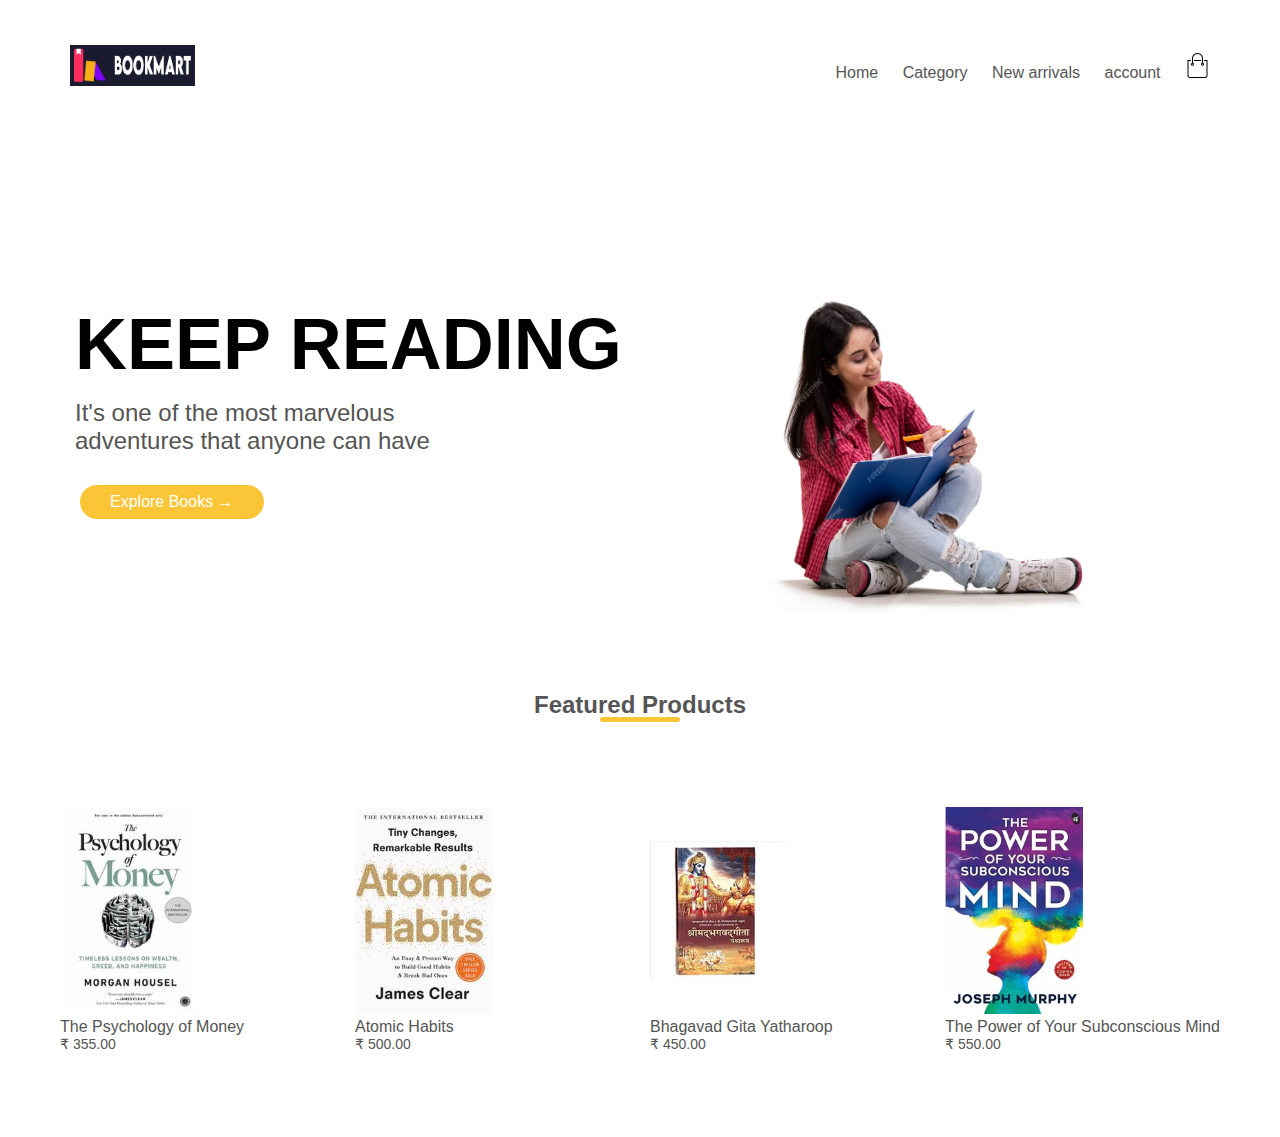
<file: index.html>
<!DOCTYPE html>
<html lang="en">
    <head>
        <meta charset="UTF-8">
        <title>BOOKSTORE</title>
        <link rel="stylesheet" href="style.css">
    </head>
    <body>
        <div class="header">
            <div class="container">
                <div class="navbar">
                    <div class="logo">
                        <a href="index.html"><img src="images/logo.png" width="125px"></a>
                    </div>
                    <nav>
                        <ul>
                            <li><a href="index.html">Home</a></li>
                            <li><a href="">Category</a></li>
                            <li><a href="">New arrivals</a></li>
                            <li><a href="account.html">account</a></li>
                            <img src="images/cart.png" width="25px" height="25px">
                        </ul>
                    </nav>
        
                </div>
                <div class="row">
                    <div class="col-2">
                        <h1>KEEP READING</h1>
                        <p>It's one of the most marvelous <br>adventures that anyone can have</p>
                        <a href="" class="btn">Explore Books &#8594;</a>
                    </div>
                    <div class="col-2">
                        <img src="images/read.png">
                    </div>
                </div>
            </div>
        </div>
    <!----featured products--->
        <div class="small-container">
            <h2 class="title">Featured Products</h2>
            <div class="row">

                <div class="col-4">
                    <img src="images/The-Psychology-of-Money.png">
                <h4>The Psychology of Money</h4>
                <p> &#8377; 355.00  </p>
                </div>
                
                <div class="col-4">
                    <img src="images/atomic-habits.png">
                <h4>Atomic Habits</h4>
                <p> &#8377; 500.00  </p>
                </div>

                <div class="col-4">
                    <img src="images/Bhagavad-Gita-Yatharoop (2).png">
                <h4>Bhagavad Gita Yatharoop</h4>
                <p> &#8377; 450.00  </p>
                </div>

                <div class="col-4">
                    <img src="images/The-Power-of-Your-Subconscious-Mind.png">
                <h4>The Power of Your Subconscious Mind</h4>
                <p> &#8377; 550.00  </p>
                </div>
            </div>
        </div>
    </body>
</html>
</file>
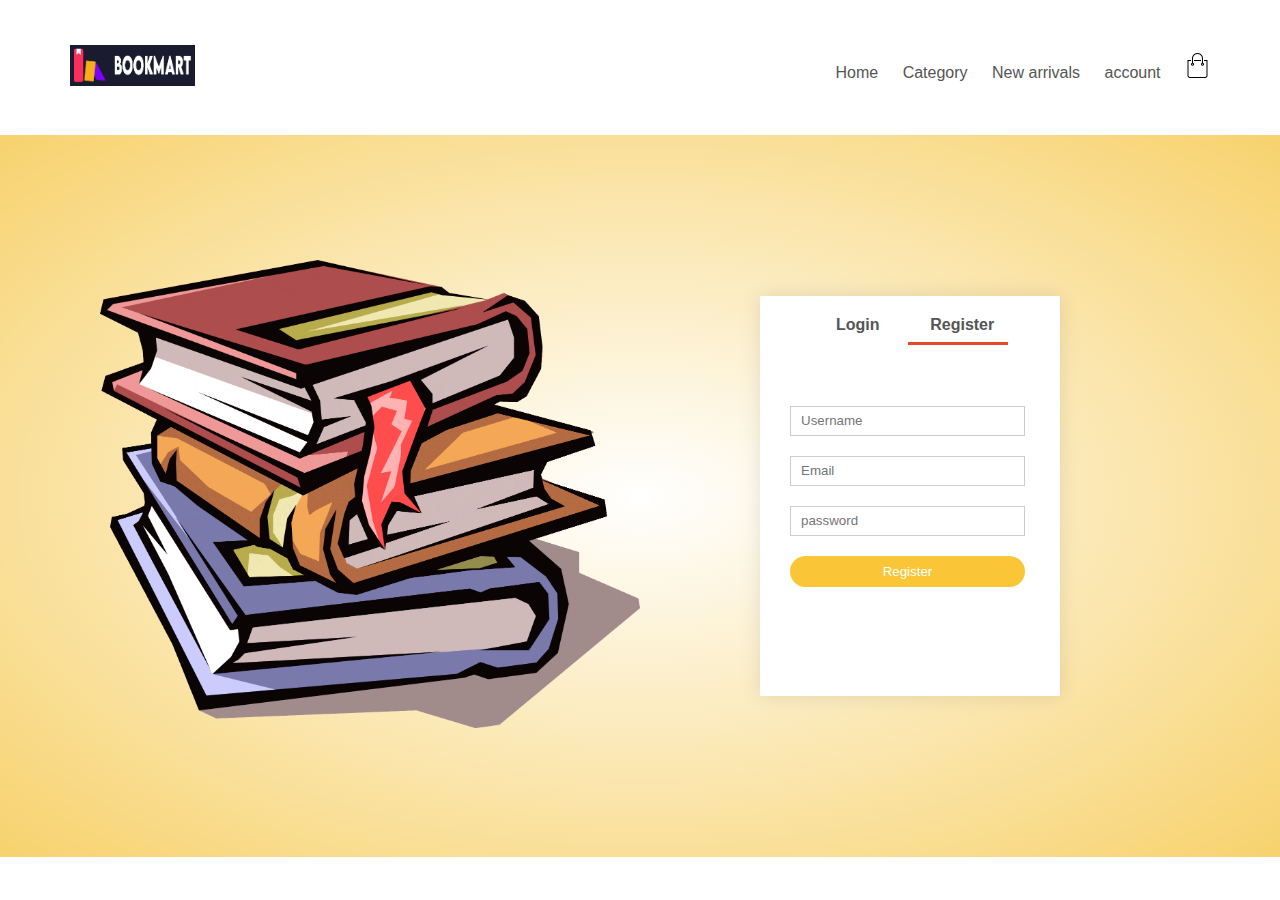
<file: account.html>
<!DOCTYPE html>
<html lang="en">
    <head>
        <meta charset="UTF-8">
        <title>BOOKSTORE</title>
        <link rel="stylesheet" href="style.css">
    </head>
    <body>
        <div class="header">
            <div class="container">
                <div class="navbar">
                    <div class="logo">
                        <a href="index.html"><img src="images/logo.png" width="125px"></a>
                    </div>
                    <nav>
                        <ul>
                            <li><a href="index.html">Home</a></li>
                            <li><a href="">Category</a></li>
                            <li><a href="">New arrivals</a></li>
                            <li><a href="">account</a></li>
                            <img src="images/cart.png" width="25px" height="25px">
                        </ul>
                    </nav>
         
                </div>

            </div>
        </div>
        <div class="account-page">
            <div class="container">
                <div class="row">
                    <div class="col-2">
                        <img src="images/login.png" width="600px";>
                    </div>
                    <div class="col-2">
                        <div class="form-container">
                            <div class="form-btn">
                                <span onclick="login()">Login</span>
                                <span onclick="register()">Register</span>
                                <hr id="Indicator">
                            </div>
                                <form id="LoginForm">
                                    <input type="text" placeholder="Username">
                                    <input type="password" placeholder="password">
                                    <button type="submit" class="btn">Login</button>
                                    <a href="">Forgot password ?</a>
                                </form>
                                <form id="RegForm">
                                    <input type="text" placeholder="Username">
                                    <input type="email" placeholder="Email">
                                    <input type="password" placeholder="password">
                                    <button type="submit" class="btn">Register</button>
                                </form>
                           
                        </div>
                    </div>
                </div>
            </div>
        </div>
        <!---------js for toggle form--------->
        <script>
            var LoginForm = document.getElementById("LoginForm")
            var RegForm = document.getElementById("RegForm")
            var Indicator = document.getElementById("Indicator")

                function register() {
                    RegForm.style.transform = "translateX(0px)";
                    LoginForm.style.transform = "translateX(0px)";
                    Indicator.style.transform = "translateX(100px)";
                }
                function login() {
                    RegForm.style.transform = "translateX(300px)";
                    LoginForm.style.transform = "translateX(300px)";
                    Indicator.style.transform = "translateX(0px)";
                }
        </script>

        </body>
</html>
</file>
<file: style.css>
*{
    margin: 0;
    padding: 0;
    box-sizing: border-box;
}

body{
    font-family: 'poppins', sans-serif;
}
.navbar{
display: flex;
align-items: center;
padding: 20px;
}
nav{
    flex: 1;
    text-align: right;
}
nav ul{
    display: inline-block;
    list-style-type: none;
}
nav ul li{
    display: inline-block;
    margin-right: 20px;
}
a{
    text-decoration: none;
    color: #555;
}
p{
    color: #555;
}
.container{
    max-width: auto;
    margin: 25px;
    padding-left: 25px;
    padding-right: 25px;
}
.row{
    display: flex;
    align-items: center;
    flex-wrap: wrap;
    justify-content: space-around;
}
.col-2{
    flex-basis: 50%;
    min-width: 300px;
}
.col-2 img{
    max-width: 100%;
    padding: 50px 0;
}
.col-2 h1{
    font-size: 72px;
    line-height: 60px;
    margin: 25px 0;
    padding-left: 25px;
}
.col-2{
    p{
        font-size: 24px;
        padding-left: 25px;
    }
}
.btn{
    display: inline-block;
    background: #fac637;
    color: #fff;
    padding: 8px 30px;
    margin: 30px 30px;
    border-radius: 30px;
    transition: background 0.5s;
}
.btn:hover{
    background: #a07500;
}
.header .row{
    margin-top: 60px;
}
.small-container{
    max-width: auto;
    margin: 25px;
    padding-left: 25px;
    padding-right: 25px;
}
.col-4{
    flex-basis: 25%;
    padding: 10px;
    min-width: 200px;
    margin-bottom: 50px;
}
.col-4 img{
    width: 50%;
}

.title{
    text-align: center;
    margin: 0 auto 80px;
    position: relative;
    line-height: 25px;
    color: #555;
}
.title::after{
    content: '';
    background: #fac637;
    width: 80px;
    height: 5px;
    border-radius: 5px;
    position: absolute;
    bottom: -5px;
    left: 50%;
    transform: translateX(-50%);
}
h4{
    color: #555;
    font-weight: normal;
}
.col-4 p{
    font-size: 14px;
}

/*----------account-page-------------*/

.form-container{
    background: #fff;
    width: 300px;
    height: 400px;
    position: relative;
    text-align: center;
    padding: 20px 0;
    margin: auto;
    box-shadow: 0 0 20px 0px rgba(0,0,0,0.1);
    overflow:hidden;
}
.account-page{
    padding: 50px;
    background:  radial-gradient(#fff,#f7d26d);
}
.form-container span{
    font-weight: bold;
    padding: 0 10px;
    color: #555;
    cursor: pointer;
    width:100px; 
    display: inline-block;
}
.form-btn{
    display: inline-block;
    
}
.form-container form{
    max-width: 300px;
    padding: 0 30px;
    position: absolute;
    top: 100px;
    left: auto;
    right: 5px;
    transition: transform 1s;
}
form input{
    width: 100%;
    height: 30px;
    margin: 10px 0;
    padding: 0 10px;
    border: 1px solid #ccc;
}
form .btn{
    width: 100%;
    border: none;
    cursor: pointer;
    margin: 10px 0;
}
form .bts:form{
    outline: none;
}
#LoginForm{
    left: -300px;
}
#RegForm{
    left:0;
}
form a{
    font-size: 12px;
}
#Indicator{
    width:100px;
    border: none;
    background: #eb462a;
    height: 3px;
    margin-top: 8px;
    transform: translateX(100px);
    transition: transform 1s;
}
</file>
